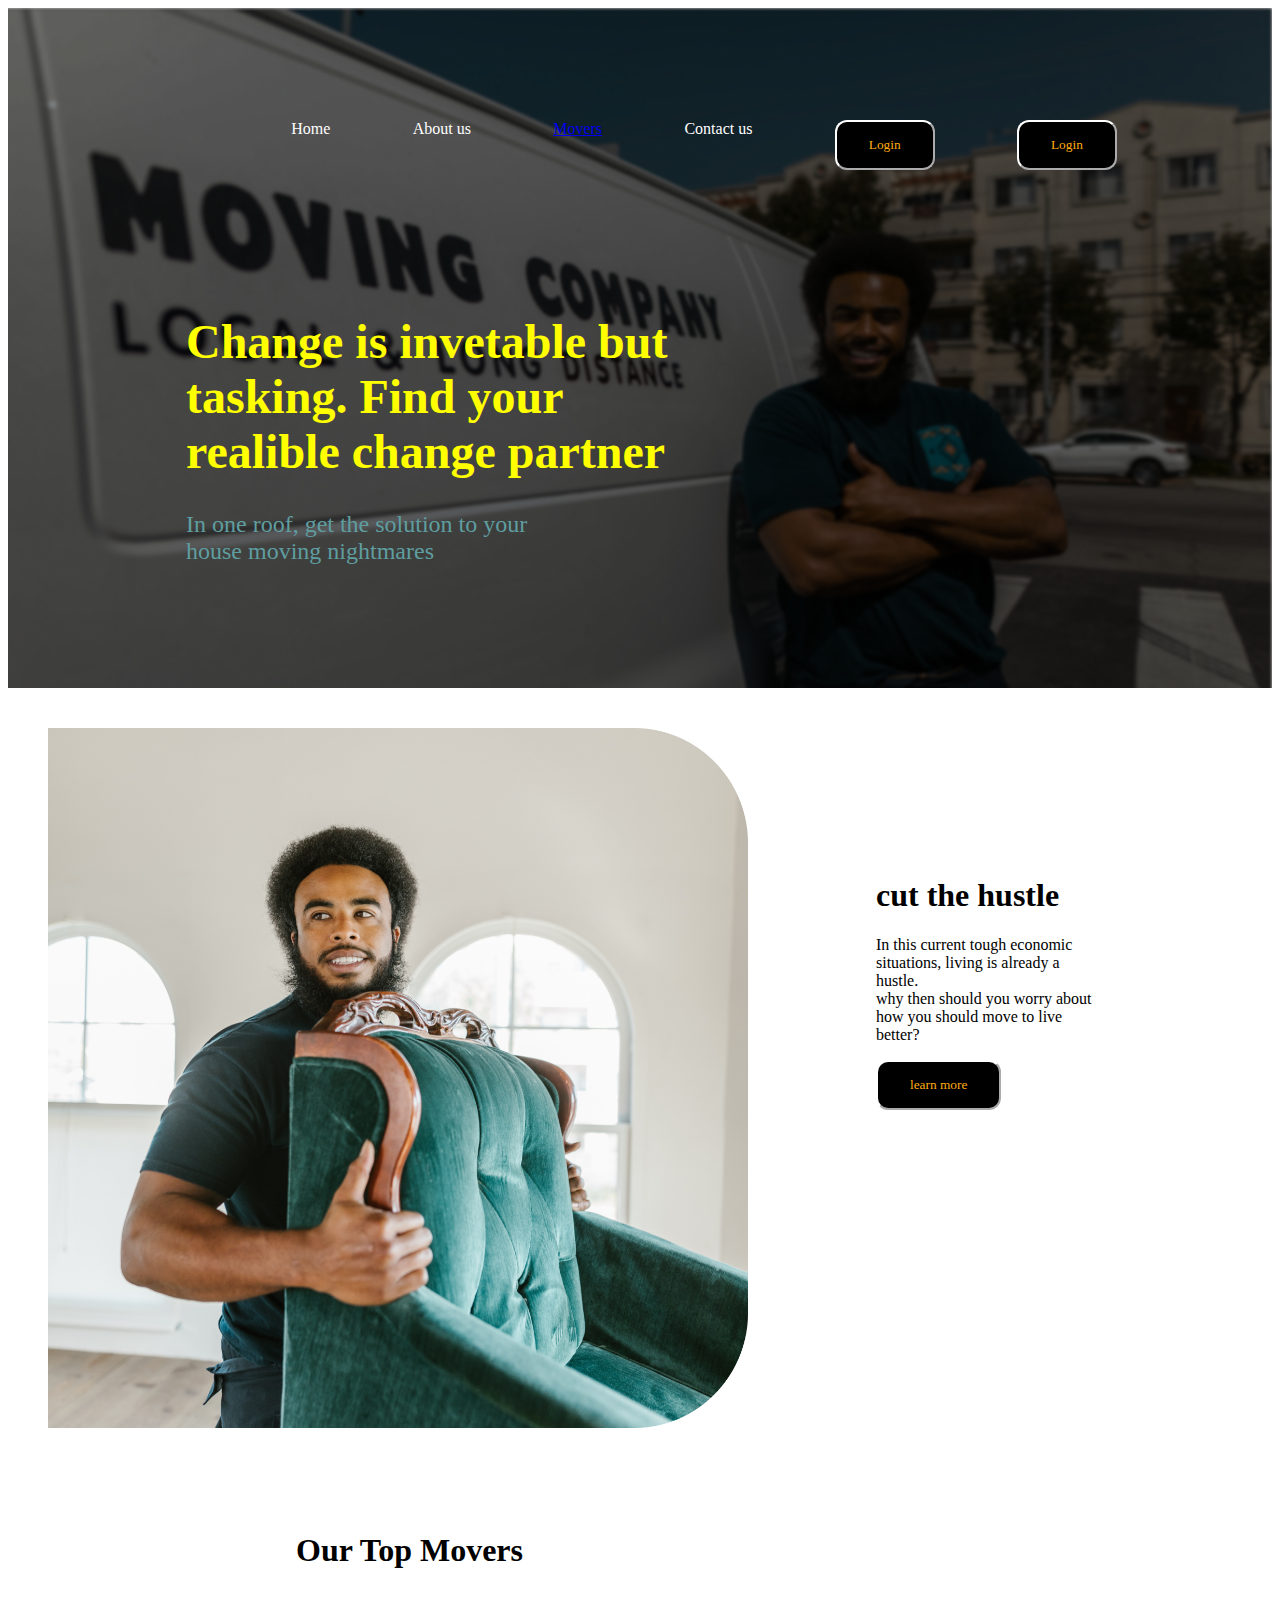
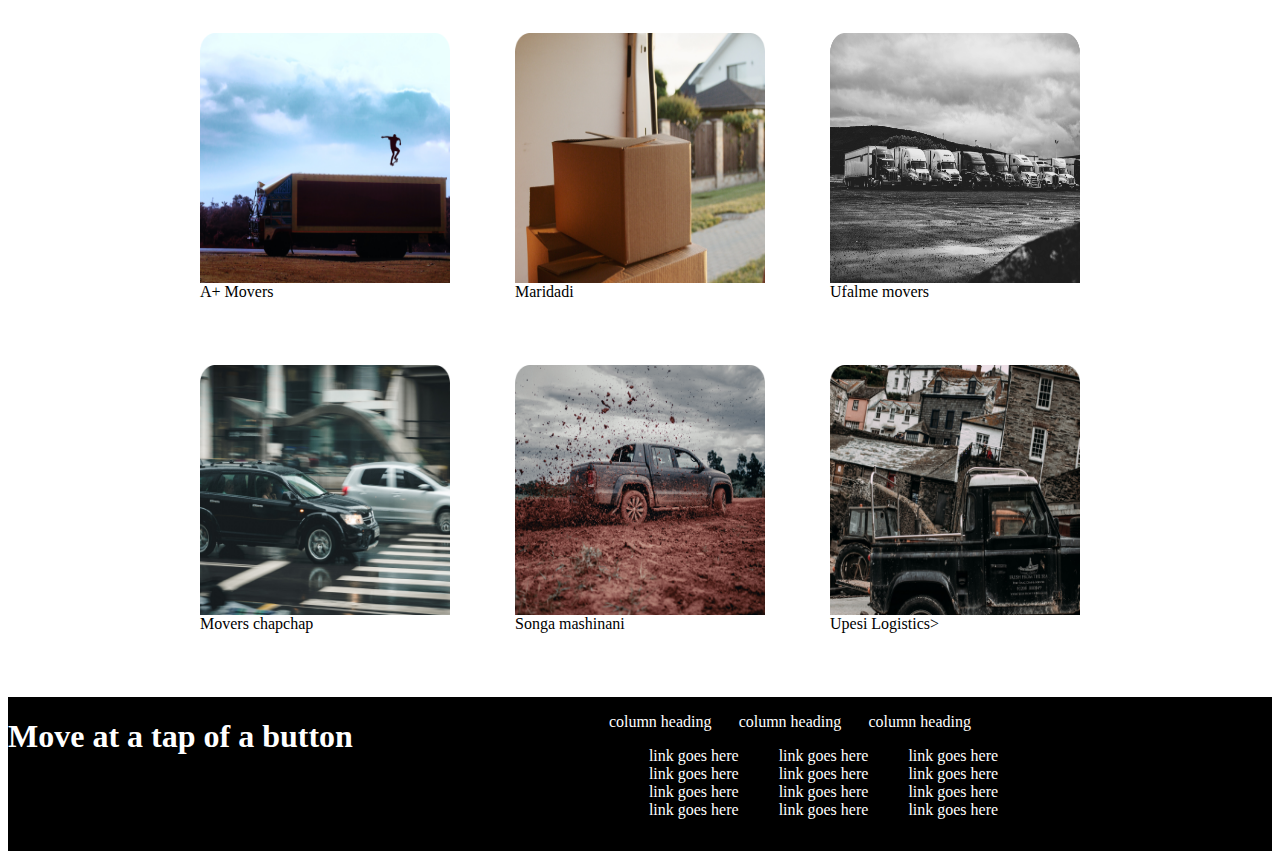
<file: index.html>
<html lang="en">
<head>
    <meta charset="UTF-8">
    <meta http-equiv="X-UA-Compatible" content="IE=edge">
    <meta name="viewport" content="width=device-width, initial-scale=1.0">
    <title>movers logistics</title>
    <link rel="stylesheet" href="assets/css/index.css">
</head
   

<body>
    <header>
        <section class="nav"> 
            <div>
                <nav>
                  <div>
                    <ul class="list">
                        <li>Home</li>
                        <li>About us</li>
                        <li> <a href="assets/otherpages /page.html">Movers</a> </li>
                        <li>Contact us</li>
                       <div > <li> <button class="button">Login</button> </li></div>
                       <div > <li> <button class="button">Login</button> </li></div>
                    </ul>
                  </div>
                    
                </nav>
                <div class="para">
                    <div   style="color: yellow;"  ><p> <h1>Change is invetable but <br> tasking. Find your <br> realible change partner</h1> </p></div>
                    <div style="color: cadetblue;"><p>In one roof, get the solution to your <br> house moving nightmares</p></div>
                </div>
        
                
            </div>  
        </section> 
    </header>

    <div class="cut">
         <div> 
              <img src="./assets/myimages/moving2 1.png" alt="moving2" height="700" width="700">  
        </div> 

        <div class="parap" >
            <p><h1>cut the hustle</h1></p>
            <p>In this current tough economic <br> situations, living is already a hustle. <br> why then should you worry about <br> how you should move to live better? <br> </p>
            <p><button class="button"> learn more</button></p> 
            
        </div>
        
        

    </div>

   <div>

        <div class="top"><h1>Our Top Movers</h1></div>
        <section class="movera">
            <div>
                <div> <img src="./assets/myimages/ehem 1.png" alt="A+ movers" width="250" height="250" ></div>
                <div>A+ Movers</div>
            </div> 
            <div>
                <div> <img src="./assets/myimages/wewe 1.png" alt="Maridadi" width="250" height="250" > </div>
                <div>Maridadi</div>
            </div>
            <div>
                <div> <img src="./assets/myimages/movers 1.png" alt="Ufalme movers" height="250" width="250" > </div>
                <div>Ufalme movers</div>
            </div>
        </section>

        <section class="moverb">
            <div>
                <div> <img src="./assets/myimages/chapchap 1.png" alt="Movers chap chap" height="250" width="250"> </div>
                <div>Movers chapchap</div>
            </div>
            <div>
                <div> <img src="./assets/myimages/mashinani 1.png" alt="songa mashinani" height="250" width="250"> </div>
                <div> Songa mashinani</div>
            </div>
            <div>
                <div><img src="./assets/myimages/songa 1.png" alt="Upesi Logistics" width="250" height="250"></div>
                <div>Upesi Logistics></div>
            </div>
        </section>
       
       

   </div>
    
   <div class="move">
   <div  > <h1>Move at a tap of a button</h1> </div>
    <section class="heading" >
           
          
        <div>
               <div  >column heading</div>
               <div>
                   <ul>
                       <li>link goes here </li>
                       <li>link goes here </li>
                       <li>link goes here </li>
                       <li>link goes here </li>
                   </ul>
               </div>
           </div>
           <div>
            <div>column heading</div>
            <div>
                <ul>
                    <li>link goes here </li>
                    <li>link goes here </li>
                    <li>link goes here </li>
                    <li>link goes here </li>
                </ul>
            </div>
           </div>
           <div>
            
            <div>
                <div>column heading</div>
                <ul>
                    <li>link goes here </li>
                    <li>link goes here </li>
                    <li>link goes here </li>
                    <li>link goes here </li>
                </ul>
            </div>
        </div>
    </section>
  </div>
    
    
</body>
</html>
</file>
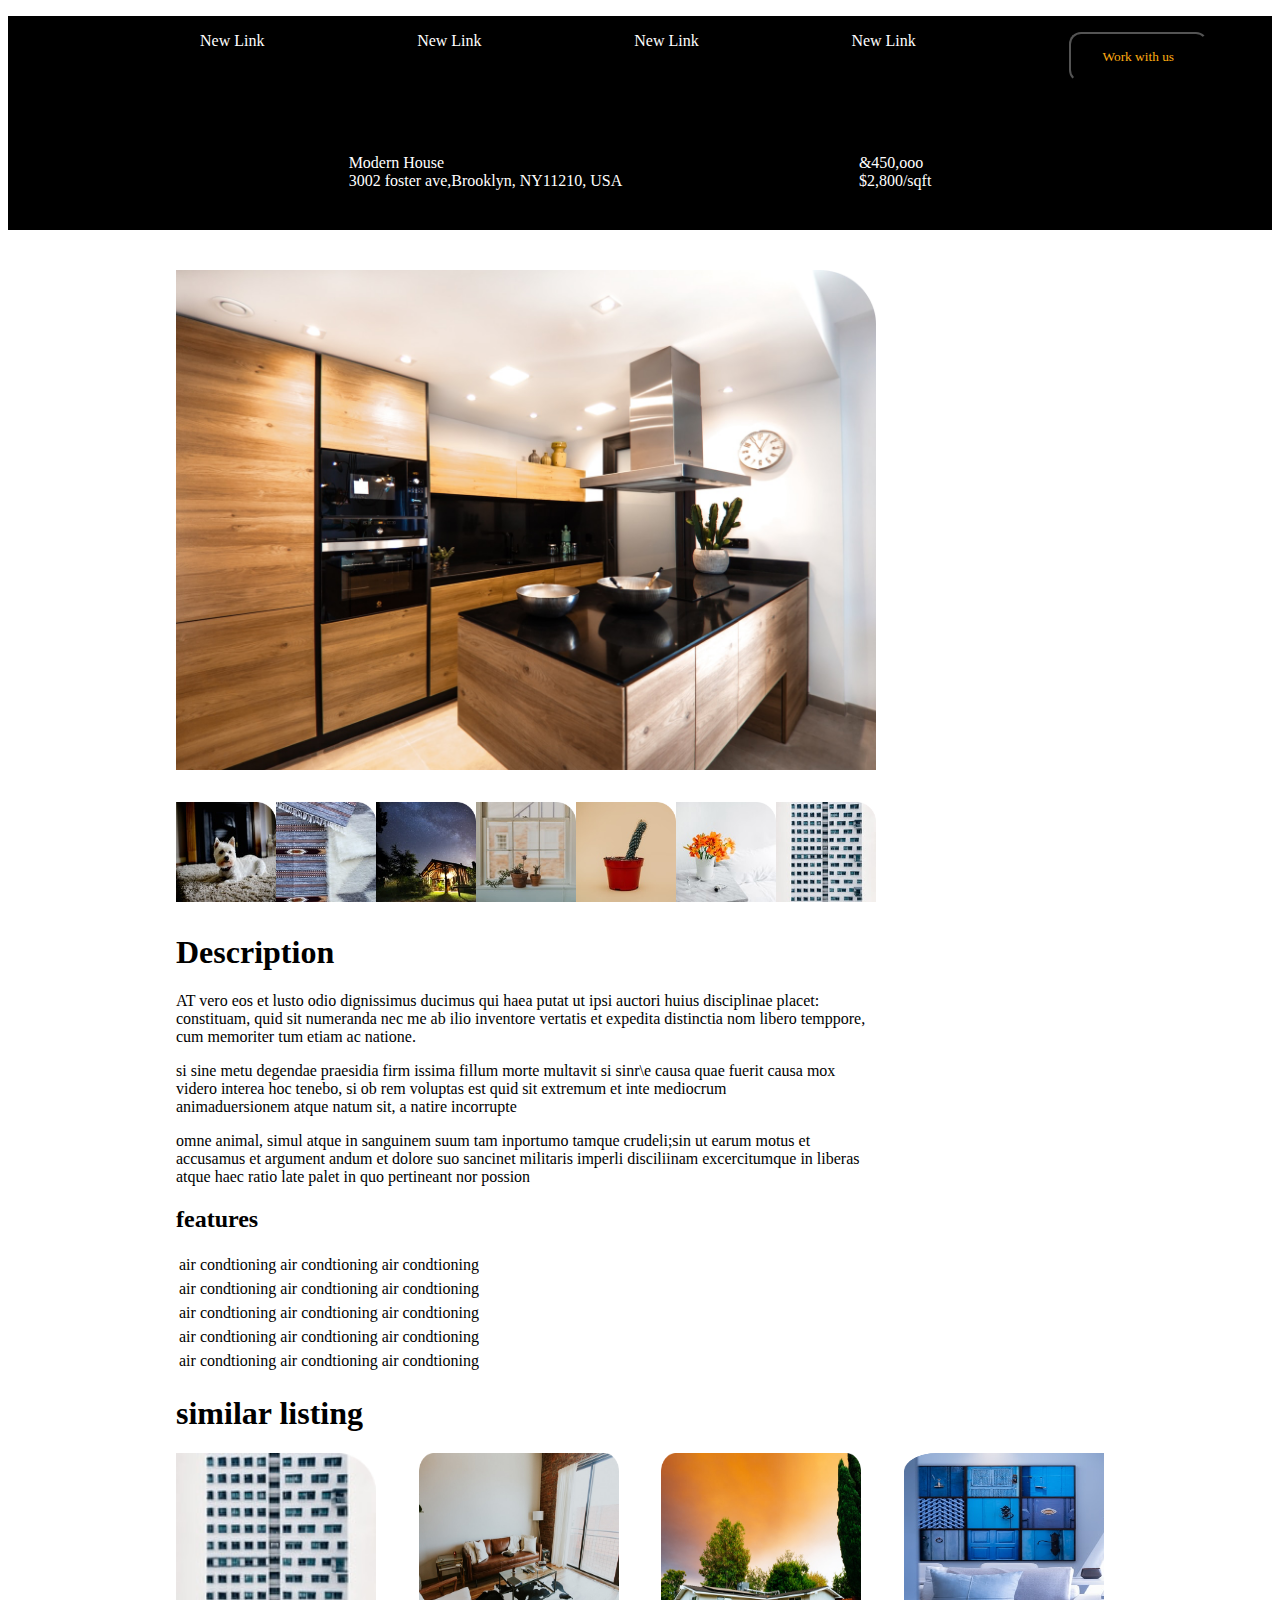
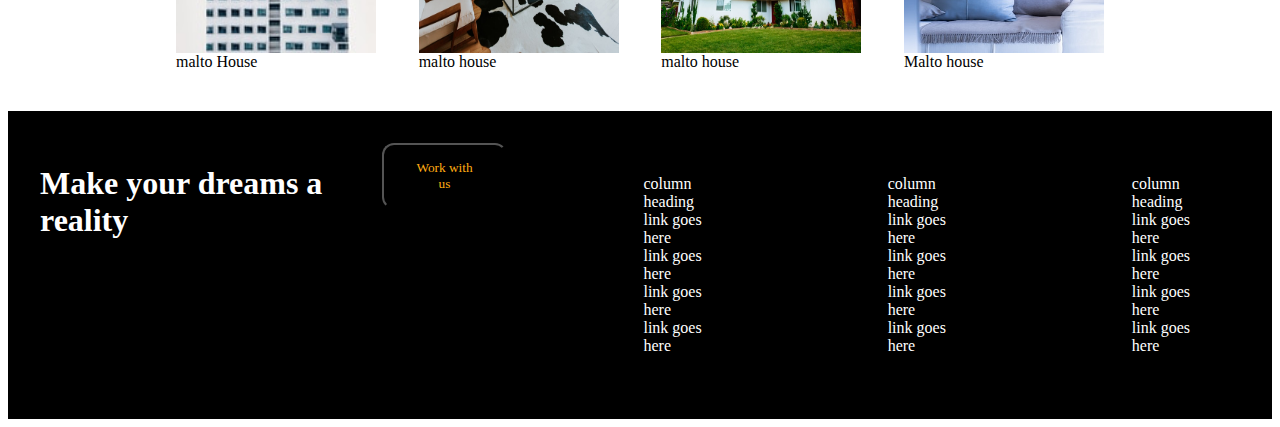
<file: page.html>
<html lang="en">
<head>
    <meta charset="UTF-8">
    <meta http-equiv="X-UA-Compatible" content="IE=edge">
    <meta name="viewport" content="width=device-width, initial-scale=1.0">
    <title>Page 2</title>
    <link rel="stylesheet" href="./assets/css/page.css">
</head>
 <body>
  <section class="modern">
            <nav>
                <div>
                  <ul class="list">
                      <li>New Link</li>
                      <li>New Link</li>
                      <li>New Link</li>
                      <li>New Link</li>
                      <li > <button class="button" >Work with us</button> </li>
                  </ul>
                </div>

                <div class="ave">
                  <p>
                    <div>Modern House<br> 3002 foster ave,Brooklyn, NY11210, USA </div>
                    <div>&450,ooo <br> $2,800/sqft </div>
                  </p> 
                </div>
        
                 
              </nav>
  </section>

  <section class="kitchen">

    <div>
      <img src="./assets/myimages/Property House.png" alt="Property house" width="700" height="500">
    </div>
  

  <section class="pic">
    <div><img src="./assets/myimages/Rectangle.png" alt="" height="100" width="100"></div>
    <div><img src="./assets/myimages/Rectangle-1.png" alt=""height="100" width="100"></div>
    <div><img src="./assets/myimages/Rectangle-2.png" alt=""height="100" width="100"></div>
    <div><img src="./assets/myimages/Rectangle-3.png" alt=""height="100" width="100"></div>
    <div><img src="./assets/myimages/Rectangle-4.png" alt=""height="100" width="100"></div>
    <div><img src="./assets/myimages/Rectangle-5.png" alt=""height="100" width="100"></div>
    <div><img src="./assets/myimages/Rectangle-6.png" alt=""height="100" width="100"></div>
    
  </section>
  
   
  <section class="Description">
    <div><h1>Description</h1></div>
    <p>AT vero eos et lusto odio dignissimus ducimus qui haea putat ut ipsi auctori huius disciplinae placet: <br> constituam, quid sit numeranda nec me ab ilio inventore vertatis et expedita distinctia nom libero temppore, <br> cum memoriter tum etiam ac natione.</p>
    <p>si sine metu degendae praesidia firm issima fillum morte multavit si sinr\e causa quae fuerit causa mox <br> videro interea hoc tenebo, si ob rem voluptas est quid sit extremum et inte mediocrum <br> animaduersionem atque natum sit, a natire incorrupte</p>
    <p>omne animal, simul atque in sanguinem suum tam inportumo tamque crudeli;sin ut earum motus et <br> accusamus et argument andum et dolore suo sancinet militaris imperli disciliinam excercitumque in liberas <br> atque haec ratio late palet in quo pertineant nor possion</p> 

  </section>



  <section>
    <div> <h2>features</h2> </div>
    <div> 
      <table >
        <tr class="tr">
          <td>air condtioning</td>
          <td>air condtioning</td>
          <td>air condtioning</td>
        </tr>
          
      </table>
      <table>
        <tr>
          <td>air condtioning</td>
          <td>air condtioning</td>
          <td>air condtioning</td>
        </tr>
        
      </table>
      <table>
        <tr>
          <td>air condtioning</td>
          <td>air condtioning</td>
          <td>air condtioning</td>
        </tr>
      </table>

      <table>
        <tr>
          <td>air condtioning</td>
          <td>air condtioning</td>
          <td>air condtioning</td>
        </tr>
      </table>
      <table>
        <tr>
          <td>air condtioning</td>
          <td>air condtioning</td>
          <td>air condtioning</td>
        </tr>
      </table>
    </div>
  </section>


    <section>
      <div><h1>similar listing </h1></div>
      <div  class="malto">
        
        <div>
            <div> <img src="./assets/myimages/Rectangle-6.png" alt="malto house " width="200" height="200" ></div>
            <div>malto House </div>
        </div> 
        <div>
            <div> <img src="./assets/myimages/Rectangle-8.png" alt="malto house " width="200" height="200" > </div>
            <div>malto house </div>
        </div>
        <div>
            <div> <img src="./assets/myimages/Rectangle-9.png" alt="malto house" height="200" width="200" > </div>
            <div>malto house </div>
        </div>
        <div>
            <div> <img src="./assets/myimages/Rectangle-10.png" alt="Malto house " height="200" width="200"> </div>
            <div>Malto house</div>
        </div>
      </div>
    </section>
    
    

  </section>



  <div>
            <section class="make">
                <div class="dream"> 
                  <p>
                     <h1>Make your dreams a reality</h1> 
                    <div ><button class="button">Work with us </button></div> 
                  </p>
                  
                </div>
                
                <div>
                   
                    <div>
                        <ul class="goes">
                          <div>column heading</div>
                            <li>link goes here </li>
                            <li>link goes here </li>
                            <li>link goes here </li>
                            <li>link goes here </li>
                        </ul>
                    </div>
                </div>
                <div>
                
                 <div>
                     <ul class="goes">
                      <div>column heading</div>
                         <li>link goes here </li>
                         <li>link goes here </li>
                         <li>link goes here </li>
                         <li>link goes here </li>
                     </ul>
                 </div>
                </div>
                <div>
                 
                 <div>
                     <ul class="goes">
                      <div>column heading</div>
                         <li>link goes here </li>
                         <li>link goes here </li>
                         <li>link goes here </li>
                         <li>link goes here </li>
                     </ul>
                 </div>
                </div>
            </section>
   </div>
  



    
  </body>
</html>
</file>
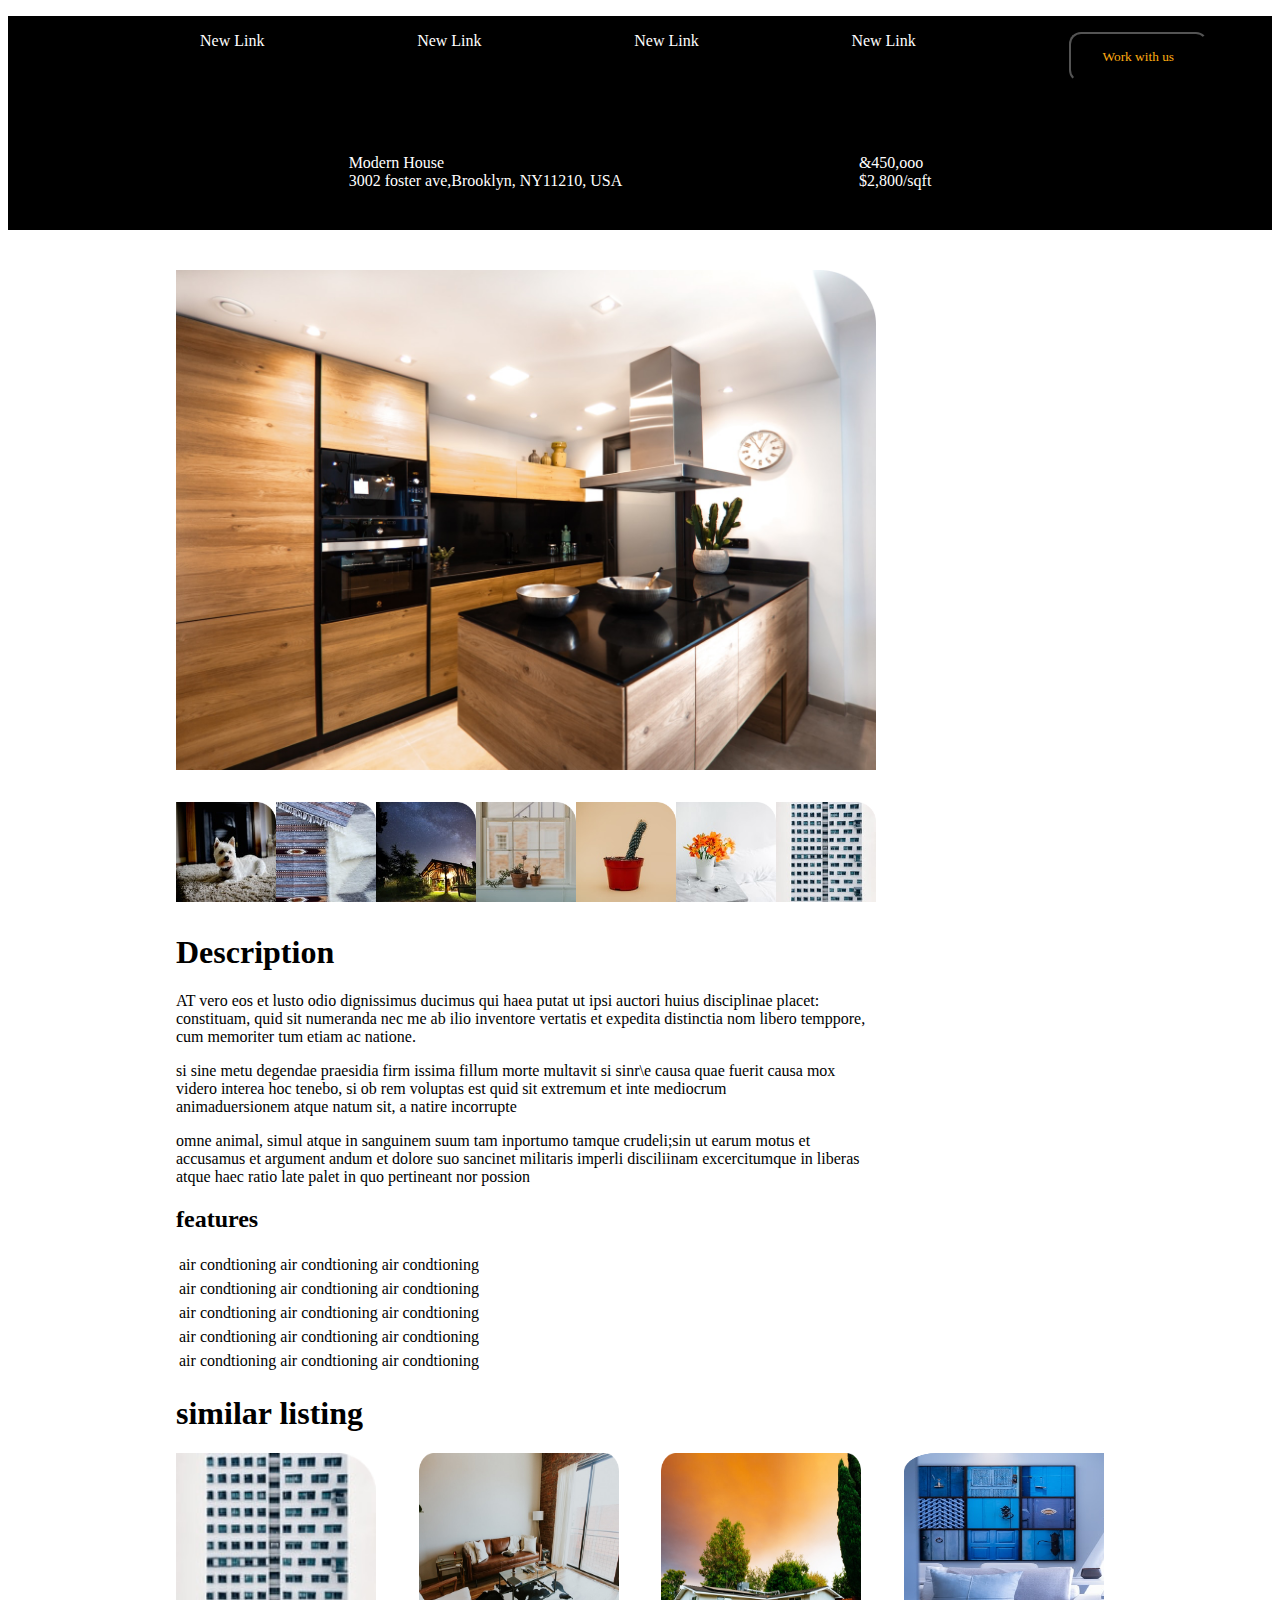
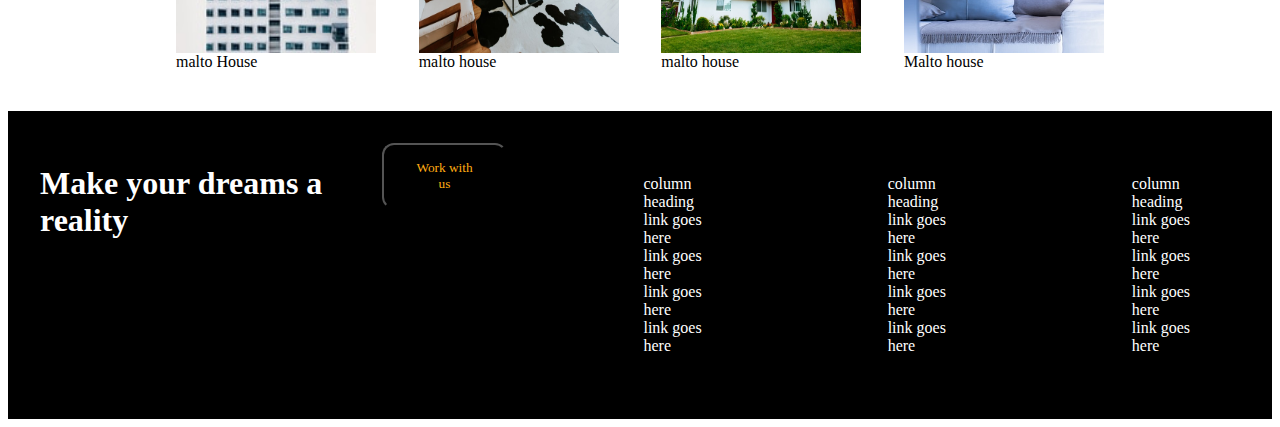
<file: assets/otherpages /page.html>
<html lang="en">
<head>
    <meta charset="UTF-8">
    <meta http-equiv="X-UA-Compatible" content="IE=edge">
    <meta name="viewport" content="width=device-width, initial-scale=1.0">
    <title>Page 2</title>
    <link rel="stylesheet" href="../css/page.css">
</head>
 <body>
  <section class="modern">
            <nav>
                <div>
                  <ul class="list">
                      <li>New Link</li>
                      <li>New Link</li>
                      <li>New Link</li>
                      <li>New Link</li>
                      <li > <button class="button" >Work with us</button> </li>
                  </ul>
                </div>

                <div class="ave">
                  <p>
                    <div>Modern House<br> 3002 foster ave,Brooklyn, NY11210, USA </div>
                    <div>&450,ooo <br> $2,800/sqft </div>
                  </p> 
                </div>
        
                 
              </nav>
  </section>

  <section class="kitchen">

    <div>
      <img src="../myimages/Property House.png" alt="Property house" width="700" height="500">
    </div>
  

  <section class="pic">
    <div><img src="../myimages/Rectangle.png" alt="" height="100" width="100"></div>
    <div><img src="../myimages/Rectangle-1.png" alt=""height="100" width="100"></div>
    <div><img src="../myimages/Rectangle-2.png" alt=""height="100" width="100"></div>
    <div><img src="../myimages/Rectangle-3.png" alt=""height="100" width="100"></div>
    <div><img src="../myimages/Rectangle-4.png" alt=""height="100" width="100"></div>
    <div><img src="../myimages/Rectangle-5.png" alt=""height="100" width="100"></div>
    <div><img src="../myimages/Rectangle-6.png" alt=""height="100" width="100"></div>
    
  </section>
  
   
  <section class="Description">
    <div><h1>Description</h1></div>
    <p>AT vero eos et lusto odio dignissimus ducimus qui haea putat ut ipsi auctori huius disciplinae placet: <br> constituam, quid sit numeranda nec me ab ilio inventore vertatis et expedita distinctia nom libero temppore, <br> cum memoriter tum etiam ac natione.</p>
    <p>si sine metu degendae praesidia firm issima fillum morte multavit si sinr\e causa quae fuerit causa mox <br> videro interea hoc tenebo, si ob rem voluptas est quid sit extremum et inte mediocrum <br> animaduersionem atque natum sit, a natire incorrupte</p>
    <p>omne animal, simul atque in sanguinem suum tam inportumo tamque crudeli;sin ut earum motus et <br> accusamus et argument andum et dolore suo sancinet militaris imperli disciliinam excercitumque in liberas <br> atque haec ratio late palet in quo pertineant nor possion</p> 

  </section>



  <section>
    <div> <h2>features</h2> </div>
    <div> 
      <table >
        <tr class="tr">
          <td>air condtioning</td>
          <td>air condtioning</td>
          <td>air condtioning</td>
        </tr>
          
      </table>
      <table>
        <tr>
          <td>air condtioning</td>
          <td>air condtioning</td>
          <td>air condtioning</td>
        </tr>
        
      </table>
      <table>
        <tr>
          <td>air condtioning</td>
          <td>air condtioning</td>
          <td>air condtioning</td>
        </tr>
      </table>

      <table>
        <tr>
          <td>air condtioning</td>
          <td>air condtioning</td>
          <td>air condtioning</td>
        </tr>
      </table>
      <table>
        <tr>
          <td>air condtioning</td>
          <td>air condtioning</td>
          <td>air condtioning</td>
        </tr>
      </table>
    </div>
  </section>


    <section>
      <div><h1>similar listing </h1></div>
      <div  class="malto">
        
        <div>
            <div> <img src="../myimages/Rectangle-6.png" alt="malto house " width="200" height="200" ></div>
            <div>malto House </div>
        </div> 
        <div>
            <div> <img src="../myimages/Rectangle-8.png" alt="malto house " width="200" height="200" > </div>
            <div>malto house </div>
        </div>
        <div>
            <div> <img src="../myimages/Rectangle-9.png" alt="malto house" height="200" width="200" > </div>
            <div>malto house </div>
        </div>
        <div>
            <div> <img src="../myimages/Rectangle-10.png" alt="Malto house " height="200" width="200"> </div>
            <div>Malto house</div>
        </div>
      </div>
    </section>
    
    

  </section>



  <div>
            <section class="make">
                <div class="dream"> 
                  <p>
                     <h1>Make your dreams a reality</h1> 
                    <div ><button class="button">Work with us </button></div> 
                  </p>
                  
                </div>
                
                <div>
                   
                    <div>
                        <ul class="goes">
                          <div>column heading</div>
                            <li>link goes here </li>
                            <li>link goes here </li>
                            <li>link goes here </li>
                            <li>link goes here </li>
                        </ul>
                    </div>
                </div>
                <div>
                
                 <div>
                     <ul class="goes">
                      <div>column heading</div>
                         <li>link goes here </li>
                         <li>link goes here </li>
                         <li>link goes here </li>
                         <li>link goes here </li>
                     </ul>
                 </div>
                </div>
                <div>
                 
                 <div>
                     <ul class="goes">
                      <div>column heading</div>
                         <li>link goes here </li>
                         <li>link goes here </li>
                         <li>link goes here </li>
                         <li>link goes here </li>
                     </ul>
                 </div>
                </div>
            </section>
   </div>
  



    
  </body>
</html>
</file>
<file: assets/css/index.css>
*{
   list-style: none;
   font-family: Poppins,Actor,Adamina ;
}
.nav {
   background-image: url(../myimages/moving\ 1.png) ;
   padding: 50px;
   background-size: cover; height:550px; padding-top:80px;
   

}
.list {
   display: flex;
   justify-content: space-around;
   padding: 1rem 2rem;
   margin: 1rem 2rem 1rem 10rem;
   color: white;
   
}

.cut{
   display:flex;
   padding: 40px;
}
.move{
    background-color: black;
    color: white;
    display: flex;
   

}
.movera{
    display: flex;
    justify-content: space-between;
    margin: 2rem 12rem;
}
.top{
    margin: 4rem 18rem;
}
.moverb{
    display: flex;
    justify-content: space-between;
    margin: 4rem 12rem;
}
.heading{
    display: flex;
    justify-content: space-between;
    margin: 1rem 16rem;
}
.learnmore{
    margin: 2rem 0rem;
}
.parap{
    margin: 8rem 8rem;
}
.para{
    margin: 8rem 8rem;
    font-size: x-large;
}
.button{
    background-color: black;
    color: #FFAC12;
    border-color: white;
    padding: 15px 32px;
    border-radius: 12px;
}
</file>
<file: assets/css/page.css>
*{
    list-style: none;
    font-family: Poppins,Actor,Adamina ;
}
.modern{
    background-color: black;
    color: white;
    
    
}
.make{
    background-color: black;
    color: white;
    display: flex;
   
    
}
.list{
    display: flex;
    justify-content: space-between;
    align-items: right;
    margin: 1rem 2rem 1rem 10rem;
    padding: 1rem 2rem;
    color: white;
}
.ave{
    display: flex;
    justify-content: space-between;
    padding: 40px;
    margin: 0rem 4rem;
}
.pic{
    display: flex;
    margin: 2rem 0rem;
}
.kitchen{
     margin: 0rem 8rem;
     padding: 40px;

}
.description{
    
    margin: 0rem 0rem;
}
.malto{
    display: flex;
    justify-content: space-between
}
.goes{
    margin: 4rem 4rem;
}
.dream{
    display: flex;
    justify-content: space-between;
    margin: 2rem 2rem;
}
.tr{
    padding: 15px;
   margin: 0rem 2rem;
}
.button{
    background-color: black;
    color:#FFAC12;
    padding: 15px 32px;
    border-radius: 12px;
}
</file>
